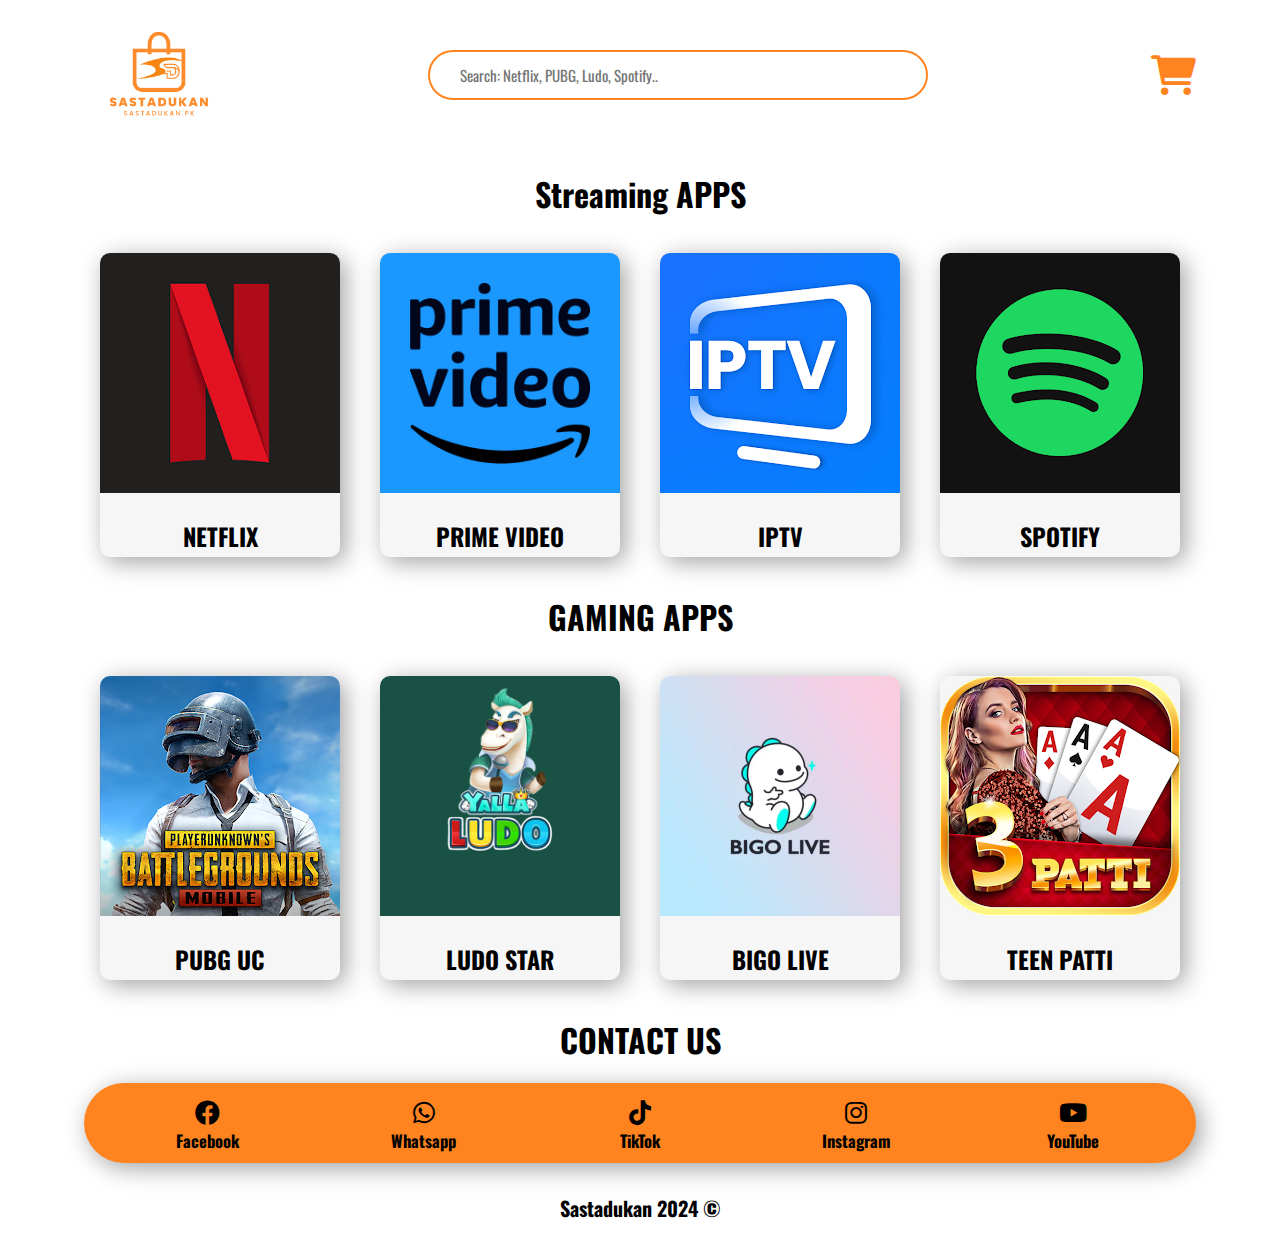
<file: index.html>
<!DOCTYPE html>
<html lang="en">
  <head>
    <meta charset="UTF-8" />
    <meta name="viewport" content="width=device-width, initial-scale=1.0" />
    <link rel="preconnect" href="https://fonts.googleapis.com" />
    <link rel="preconnect" href="https://fonts.gstatic.com" crossorigin />
    <link
      href="https://fonts.googleapis.com/css2?family=Oswald:wght@200..700&display=swap"
      rel="stylesheet"
    />
    <link
      rel="stylesheet"
      href="https://cdnjs.cloudflare.com/ajax/libs/font-awesome/6.0.0/css/all.min.css"
    />
    <link rel="stylesheet" href="css/styles.css" />
    <script src="js/script.js" defer></script>
    <title>ONLINE SHOPPING</title>
  </head>
  <body>
    <!-- STREAMING APPS -->
    <nav>
      <div class="top-bar">
        <img class="logo" src="pix/logo.png" alt="Logo" />
        <input
          type="text"
          placeholder="Search: Netflix, PUBG, Ludo, Spotify.."
        />
        <a href="#"><i class="fa-solid fa-cart-shopping"></i></a>
      </div>
    </nav>

    <!-- CONTAINER 1 -->

    <h1>Streaming APPS</h1>
    <div class="container">
      <div class="mini-cont">
        <a href="netflix.html">
          <img src="pix/netflix.png" alt="Netflix" />
        </a>
        <h2>NETFLIX</h2>
      </div>
      <div class="mini-cont">
        <a href="prime.html">
          <img src="pix/prime-video.png" alt="prime video" />
        </a>
        <h2>PRIME VIDEO</h2>
      </div>
      <div class="mini-cont">
        <a href="iptv.html">
          <img src="pix/iptv.png" alt="iPTV" />
        </a>
        <h2>IPTV</h2>
      </div>
      <div class="mini-cont">
        <a href="spotify.html">
          <img src="pix/spotify.png" alt="spotify" />
        </a>
        <h2>SPOTIFY</h2>
      </div>
    </div>

    <!-- 2nd SECTION -->

    <h1>GAMING APPS</h1>
    <div class="container">
      <div class="mini-cont">
        <a href="pubg.html">
          <img src="pix/pubg.png" alt="PUBG UC" />
        </a>
        <h2>PUBG UC</h2>
      </div>
      <div class="mini-cont">
        <a href="ludo.html">
          <img src="pix/yalla-ludo-1.jpg" alt="prime video" />
        </a>
        <h2>LUDO STAR</h2>
      </div>
      <div class="mini-cont">
        <a href="bigo.html">
          <img src="pix/bigo-live.webp" alt="BIGO LIVE" />
        </a>
        <h2>BIGO LIVE</h2>
      </div>
      <div class="mini-cont">
        <a href="teen.html">
          <img src="pix/3patti.png" alt="TEEN PATTI" />
        </a>
        <h2>TEEN PATTI</h2>
      </div>
    </div>

    <!-- CONTACT DETAILS  -->

    <h1>CONTACT US</h1>
    <div class="contact">
      <div class="social">
        <a
          href="https://www.facebook.com/sastadukan.pk?mibextid=ZbWKwL"
          target="_blank"
          ><i class="fa-brands fa-facebook"></i
        ></a>
        <h5>Facebook</h5>
      </div>
      <div class="social">
        <a href="https://wa.me/923366557776?text=Hi Lets Chat" target="_blank"
          ><i class="fab fa-whatsapp"></i
        ></a>
        <h5>Whatsapp</h5>
      </div>
      <div class="social">
        <a
          href="https://www.tiktok.com/@nreviews03?_t=8k10SKIayN5&_r=1"
          target="_blank"
          ><i class="fa-brands fa-tiktok"></i
        ></a>
        <h5>TikTok</h5>
      </div>
      <div class="social">
        <a
          href="https://www.instagram.com/sastadukan.pk?igsh=azJrYTB6Y2c5c3Vq"
          target="_blank"
          ><i class="fa-brands fa-instagram"></i
        ></a>
        <h5>Instagram</h5>
      </div>
      <div class="social">
        <a
          href="https://youtube.com/@NReviews03?si=BrXxbHKIIUJ-EyfP"
          target="_blank"
          rel="YouTube"
          ><i class="fa-brands fa-youtube"></i
        ></a>
        <h5>YouTube</h5>
      </div>
    </div>

    <!-- Copyright Text -->
    <h6>Sastadukan 2024 &#169;</h6>
  </body>
</html>
</file>
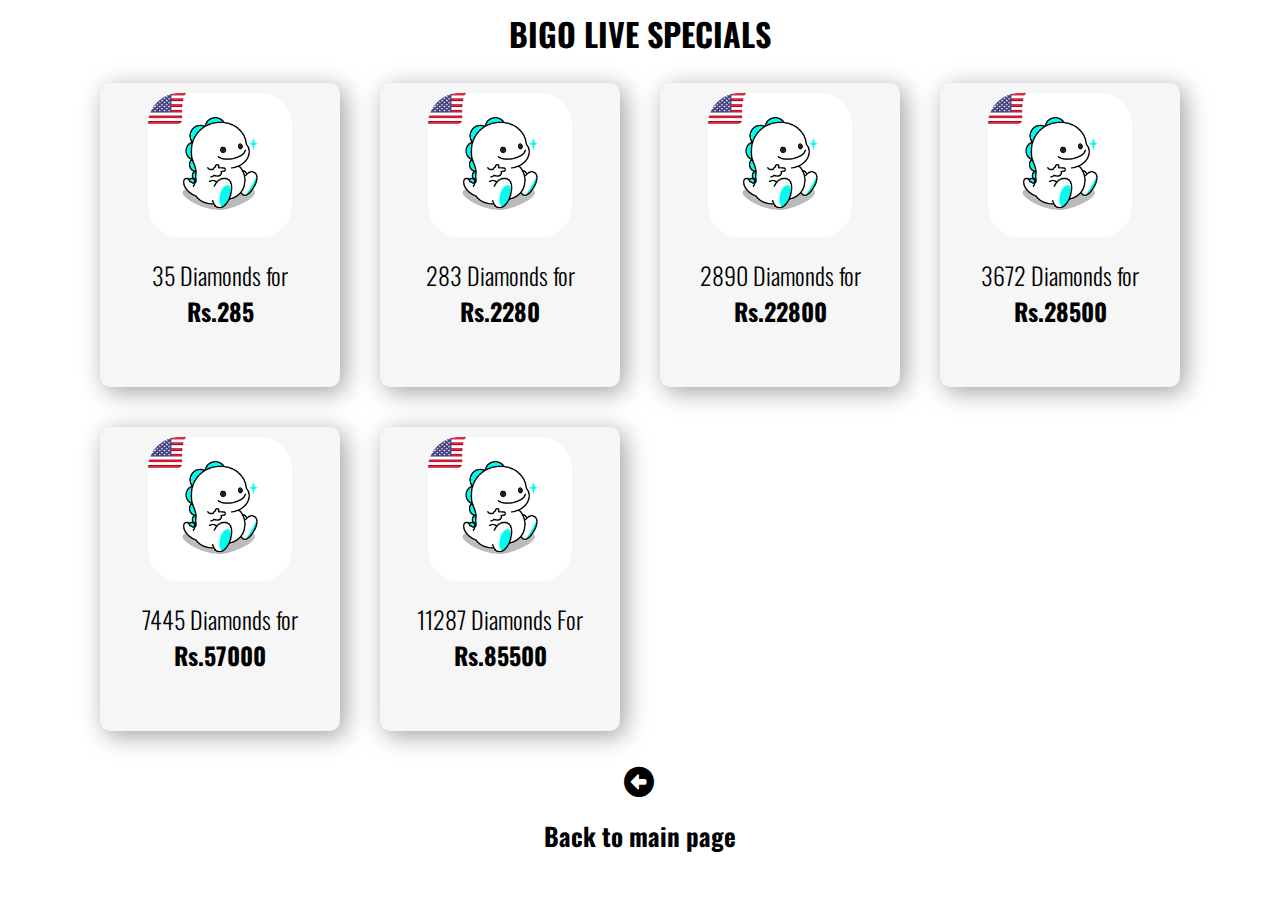
<file: bigo.html>
<!DOCTYPE html>
<html lang="en">
  <head>
    <meta charset="UTF-8" />
    <meta name="viewport" content="width=device-width, initial-scale=1.0" />
    <link rel="preconnect" href="https://fonts.googleapis.com" />
    <link rel="preconnect" href="https://fonts.gstatic.com" crossorigin />
    <link
      href="https://fonts.googleapis.com/css2?family=Oswald:wght@200..700&display=swap"
      rel="stylesheet"
    />
    <link
      rel="stylesheet"
      href="https://cdnjs.cloudflare.com/ajax/libs/font-awesome/6.0.0/css/all.min.css"
    />
    <link rel="stylesheet" href="css/bigo.css" />
    <title>BIGO LIVE</title>
  </head>
  <body>
    <h1>BIGO LIVE SPECIALS</h1>

    <div class="container">
      <div class="mini-cont">
        <img src="pix/bigo.png" alt="ludo" />
        <h2>
          35 Diamonds for <br />
          <span class="text-style">Rs.285</span>
        </h2>
      </div>
      <div class="mini-cont">
        <img src="pix/bigo.png" alt="ludo" />
        <h2>
          283 Diamonds for <br />
          <span class="text-style">Rs.2280</span>
        </h2>
      </div>
      <div class="mini-cont">
        <img src="pix/bigo.png" alt="ludo" />
        <h2>
          2890 Diamonds for <br />
          <span class="text-style">Rs.22800</span>
        </h2>
      </div>
      <div class="mini-cont">
        <img src="pix/bigo.png" alt="ludo" />
        <h2>
          3672 Diamonds for <br />
          <span class="text-style">Rs.28500</span>
        </h2>
      </div>
      <div class="mini-cont">
        <img src="pix/bigo.png" alt="ludo" />
        <h2>
          7445 Diamonds for <br />
          <span class="text-style">Rs.57000</span>
        </h2>
      </div>
      <div class="mini-cont">
        <img src="pix/bigo.png" alt="ludo" />
        <h2>
          11287 Diamonds For <br />
          <span class="text-style">Rs.85500</span>
        </h2>
      </div>
    </div>
    <div class="end-text">
      <a href="index.html"><i class="fa-solid fa-circle-left"></i></a>
      <h5>Back to main page</h5>
    </div>
  </body>
</html>
</file>
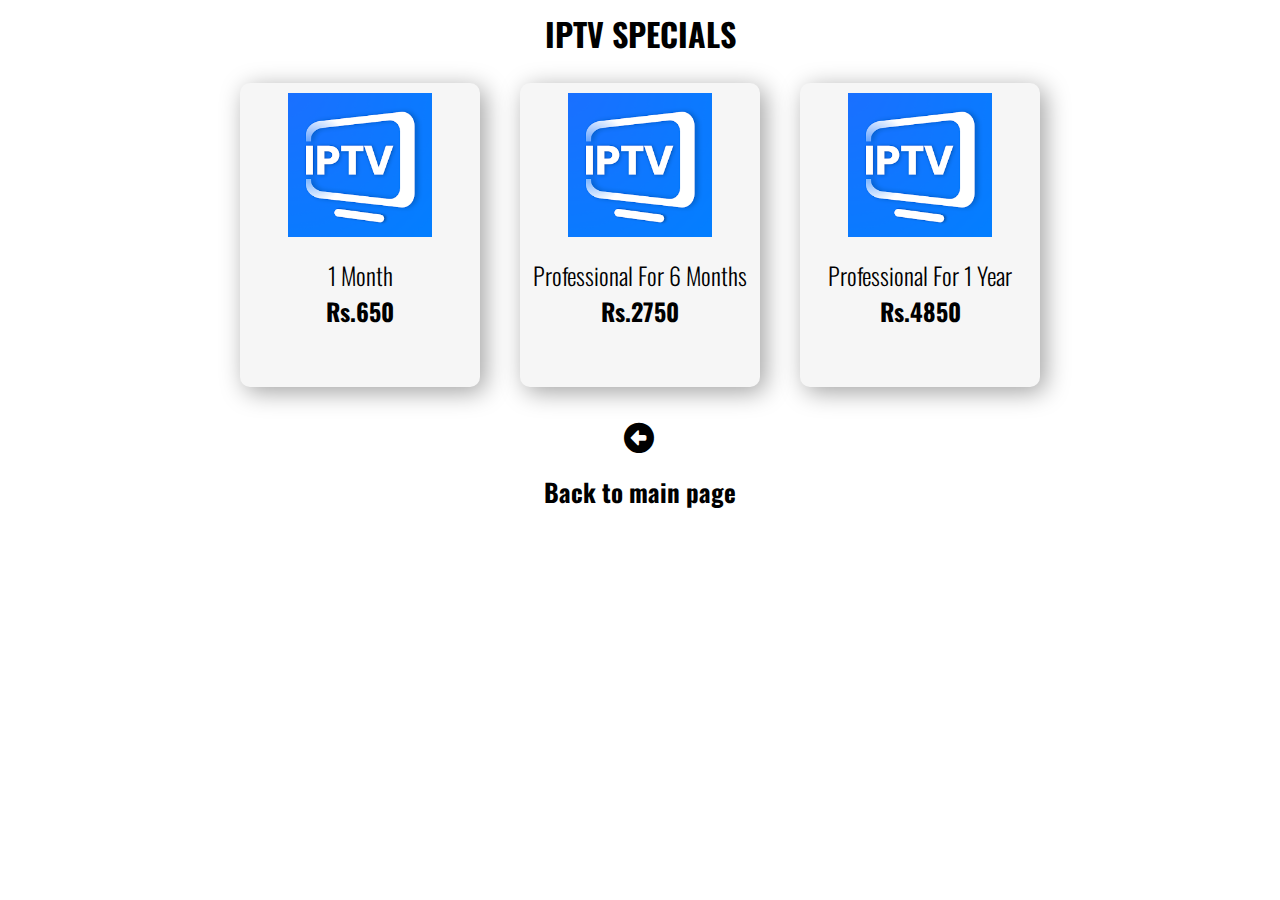
<file: iptv.html>
<!DOCTYPE html>
<html lang="en">
  <head>
    <meta charset="UTF-8" />
    <meta name="viewport" content="width=device-width, initial-scale=1.0" />
    <link rel="preconnect" href="https://fonts.googleapis.com" />
    <link rel="preconnect" href="https://fonts.gstatic.com" crossorigin />
    <link
      href="https://fonts.googleapis.com/css2?family=Oswald:wght@200..700&display=swap"
      rel="stylesheet"
    />
    <link
      rel="stylesheet"
      href="https://cdnjs.cloudflare.com/ajax/libs/font-awesome/6.0.0/css/all.min.css"
    />
    <link rel="stylesheet" href="css/iptv.css" />
    <title>IPTV</title>
  </head>
  <body>
    <h1>IPTV SPECIALS</h1>

    <div class="container">
      <div class="mini-cont">
        <img src="pix/iptv.png" alt="ludo" />
        <h2>
          1 Month <br />
          <span class="text-style">Rs.650</span>
        </h2>
      </div>
      <div class="mini-cont">
        <img src="pix/iptv.png" alt="ludo" />
        <h2>
          Professional For 6 Months <br />
          <span class="text-style">Rs.2750</span>
        </h2>
      </div>
      <div class="mini-cont">
        <img src="pix/iptv.png" alt="ludo" />
        <h2>
          Professional For 1 Year <br />
          <span class="text-style">Rs.4850</span>
        </h2>
      </div>
    </div>
    </div>
    <div class="end-text">
      <a href="index.html"><i class="fa-solid fa-circle-left"></i></a>
      <h5>Back to main page</h5>
    </div>
  </body>
</html>
</file>
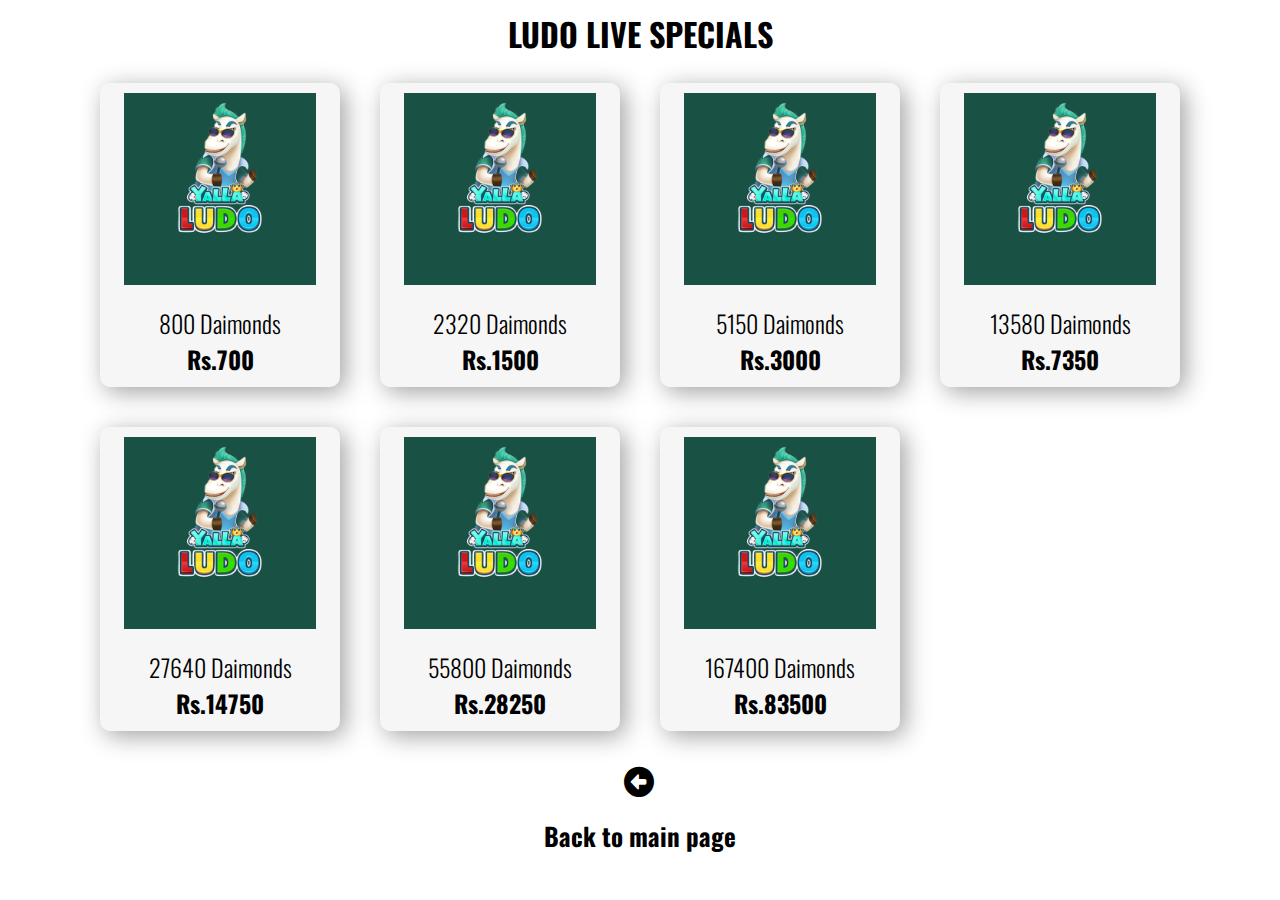
<file: ludo.html>
<!DOCTYPE html>
<html lang="en">
  <head>
    <meta charset="UTF-8" />
    <meta name="viewport" content="width=device-width, initial-scale=1.0" />
    <link rel="preconnect" href="https://fonts.googleapis.com" />
    <link rel="preconnect" href="https://fonts.gstatic.com" crossorigin />
    <link
      href="https://fonts.googleapis.com/css2?family=Oswald:wght@200..700&display=swap"
      rel="stylesheet"
    />
    <link
      rel="stylesheet"
      href="https://cdnjs.cloudflare.com/ajax/libs/font-awesome/6.0.0/css/all.min.css"
    />
    <link rel="stylesheet" href="css/ludo.css" />
    <title>Document</title>
  </head>
  <body>
    <h1>LUDO LIVE SPECIALS</h1>

    <div class="container">
      <div class="mini-cont">
        <img src="pix/yalla-ludo-1.jpg" alt="ludo" />
        <h2>
          800 Daimonds <br />
          <span class="text-style">Rs.700</span>
        </h2>
      </div>
      <div class="mini-cont">
        <img src="pix/yalla-ludo-1.jpg" alt="ludo" />
        <h2>
          2320 Daimonds <br />
          <span class="text-style">Rs.1500</span>
        </h2>
      </div>
      <div class="mini-cont">
        <img src="pix/yalla-ludo-1.jpg" alt="ludo" />
        <h2>
          5150 Daimonds <br />
          <span class="text-style">Rs.3000</span>
        </h2>
      </div>
      <div class="mini-cont">
        <img src="pix/yalla-ludo-1.jpg" alt="ludo" />
        <h2>
          13580 Daimonds <br />
          <span class="text-style">Rs.7350</span>
        </h2>
      </div>
      <div class="mini-cont">
        <img src="pix/yalla-ludo-1.jpg" alt="ludo" />
        <h2>
          27640 Daimonds <br />
          <span class="text-style">Rs.14750</span>
        </h2>
      </div>
      <div class="mini-cont">
        <img src="pix/yalla-ludo-1.jpg" alt="ludo" />
        <h2>
          55800 Daimonds <br />
          <span class="text-style">Rs.28250</span>
        </h2>
      </div>
      <div class="mini-cont">
        <img src="pix/yalla-ludo-1.jpg" alt="ludo" />
        <h2>
          167400 Daimonds <br />
          <span class="text-style">Rs.83500</span>
        </h2>
      </div>
    </div>
    </div>
    <div class="end-text">
      <a href="index.html"><i class="fa-solid fa-circle-left"></i></a>
      <h5>Back to main page</h5>
    </div>
  </body>
</html>
</file>
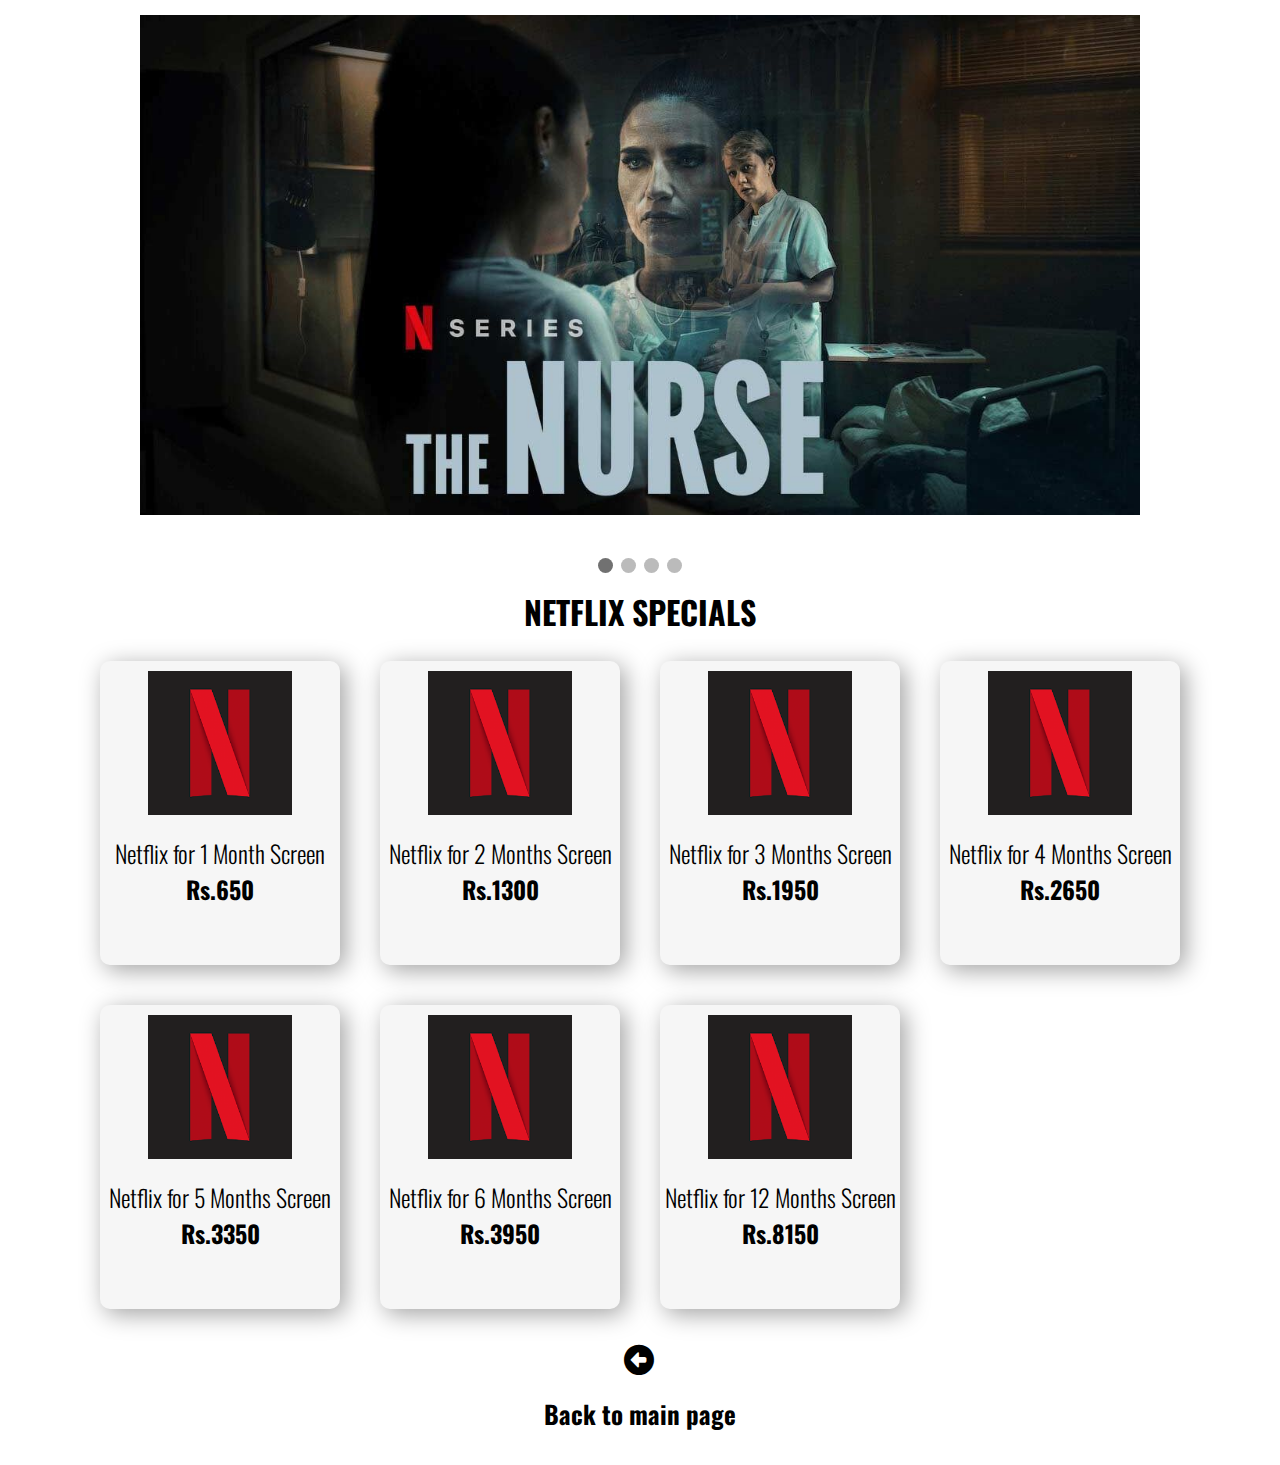
<file: netflix.html>
<!DOCTYPE html>
<html lang="en">
  <head>
    <meta charset="UTF-8" />
    <meta name="viewport" content="width=device-width, initial-scale=1.0" />
    <link rel="preconnect" href="https://fonts.googleapis.com" />
    <link rel="preconnect" href="https://fonts.gstatic.com" crossorigin />
    <link
      href="https://fonts.googleapis.com/css2?family=Oswald:wght@200..700&display=swap"
      rel="stylesheet"
    />
    <link
      rel="stylesheet"
      href="https://cdnjs.cloudflare.com/ajax/libs/font-awesome/6.0.0/css/all.min.css"
    />
    <script src="js/script.js" defer></script>
    <link rel="stylesheet" href="css/netflix.css" />
    <title>NETFLIX SPECIALS</title>
  </head>
  <body>
    <!--SLIDE SHOW CONTAINER AND DOTS  -->

    <div class="slideshow-container">
      <div class="mySlides fade">
        <img src="pix/slider1.jpg" style="width: 100%" alt="slide" />
      </div>

      <div class="mySlides fade">
        <img src="/pix/slider2.jpg" style="width: 100%" alt="slide" />
      </div>

      <div class="mySlides fade">
        <img src="pix/slider3.jpg" style="width: 100%" alt="slide" />
      </div>

      <div class="mySlides fade">
        <img src="pix/slider4.jpg" style="width: 100%" alt="slide" />
      </div>
    </div>
    <br />
    <div style="text-align: center">
      <span class="dot"></span>
      <span class="dot"></span>
      <span class="dot"></span>
      <span class="dot"></span>
    </div>

    <!-- CONTENT INFORMATION -->

    <h1>NETFLIX SPECIALS</h1>

    <div class="container">
      <div class="mini-cont">
        <img src="pix/netflix.png" alt="netflix" />
        <h2>
          Netflix for 1 Month Screen <br />
          <span class="text-style">Rs.650</span>
        </h2>
      </div>
      <div class="mini-cont">
        <img src="pix/netflix.png" alt="netflix" />
        <h2>
          Netflix for 2 Months Screen <br />
          <span class="text-style">Rs.1300</span>
        </h2>
      </div>
      <div class="mini-cont">
        <img src="pix/netflix.png" alt="netflix" />
        <h2>
          Netflix for 3 Months Screen <br />
          <span class="text-style">Rs.1950</span>
        </h2>
      </div>
      <div class="mini-cont">
        <img src="pix/netflix.png" alt="netflix" />
        <h2>
          Netflix for 4 Months Screen <br />
          <span class="text-style">Rs.2650</span>
        </h2>
      </div>
      <div class="mini-cont">
        <img src="pix/netflix.png" alt="netflix" />
        <h2>
          Netflix for 5 Months Screen <br />
          <span class="text-style">Rs.3350</span>
        </h2>
      </div>
      <div class="mini-cont">
        <img src="pix/netflix.png" alt="netflix" />
        <h2>
          Netflix for 6 Months Screen <br />
          <span class="text-style">Rs.3950</span>
        </h2>
      </div>
      <div class="mini-cont">
        <img src="pix/netflix.png" alt="netflix" />
        <h2>
          Netflix for 12 Months Screen <br />
          <span class="text-style">Rs.8150</span>
        </h2>
      </div>
    </div>
    <div class="end-text">
      <a href="index.html"><i class="fa-solid fa-circle-left"></i></a>
      <h5>Back to main page</h5>
    </div>
  </body>
</html>
</file>
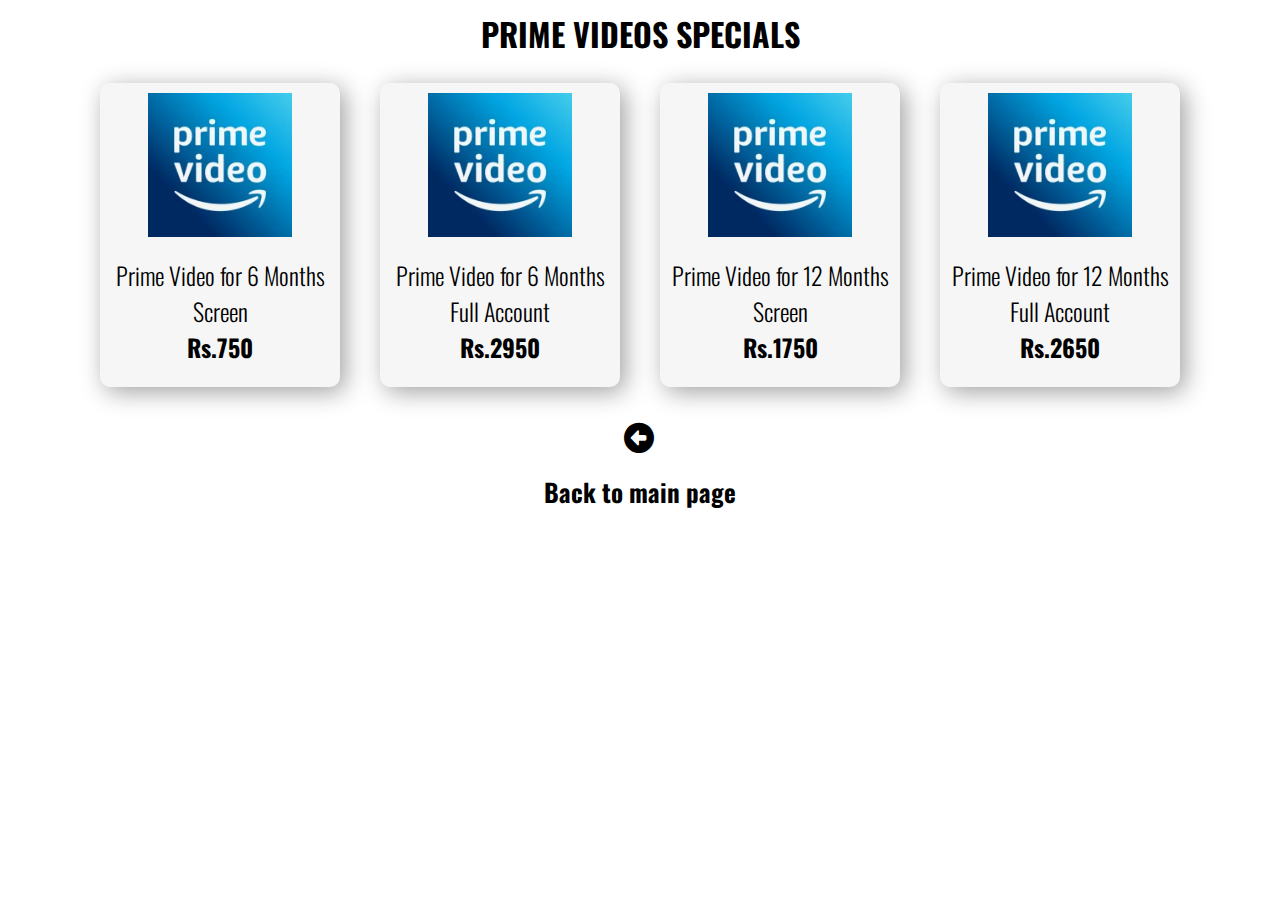
<file: prime.html>
<!DOCTYPE html>
<html lang="en">
  <head>
    <meta charset="UTF-8" />
    <meta name="viewport" content="width=device-width, initial-scale=1.0" />
    <link rel="preconnect" href="https://fonts.googleapis.com" />
    <link rel="preconnect" href="https://fonts.gstatic.com" crossorigin />
    <link
      href="https://fonts.googleapis.com/css2?family=Oswald:wght@200..700&display=swap"
      rel="stylesheet"
    />
    <link
      rel="stylesheet"
      href="https://cdnjs.cloudflare.com/ajax/libs/font-awesome/6.0.0/css/all.min.css"
    />
    <link rel="stylesheet" href="css/prime.css" />
    <title>Document</title>
  </head>
  <body>
    <h1>PRIME VIDEOS SPECIALS</h1>

    <div class="container">
      <div class="mini-cont">
        <img src="pix/prime-video2.webp" alt="ludo" />
        <h2>
          Prime Video for 6 Months Screen <br />
          <span class="text-style">Rs.750</span>
        </h2>
      </div>
      <div class="mini-cont">
        <img src="pix/prime-video2.webp" alt="ludo" />
        <h2>
          Prime Video for 6 Months Full Account <br />
          <span class="text-style">Rs.2950</span>
        </h2>
      </div>
      <div class="mini-cont">
        <img src="pix/prime-video2.webp" alt="ludo" />
        <h2>
          Prime Video for 12 Months Screen <br />
          <span class="text-style">Rs.1750</span>
        </h2>
      </div>
      <div class="mini-cont">
        <img src="pix/prime-video2.webp" alt="ludo" />
        <h2>
          Prime Video for 12 Months Full Account <br />
          <span class="text-style">Rs.2650</span>
        </h2>
      </div>
    </div>
    <div class="end-text">
      <a href="index.html"><i class="fa-solid fa-circle-left"></i></a>
      <h5>Back to main page</h5>
    </div>
  </body>
</html>
</file>
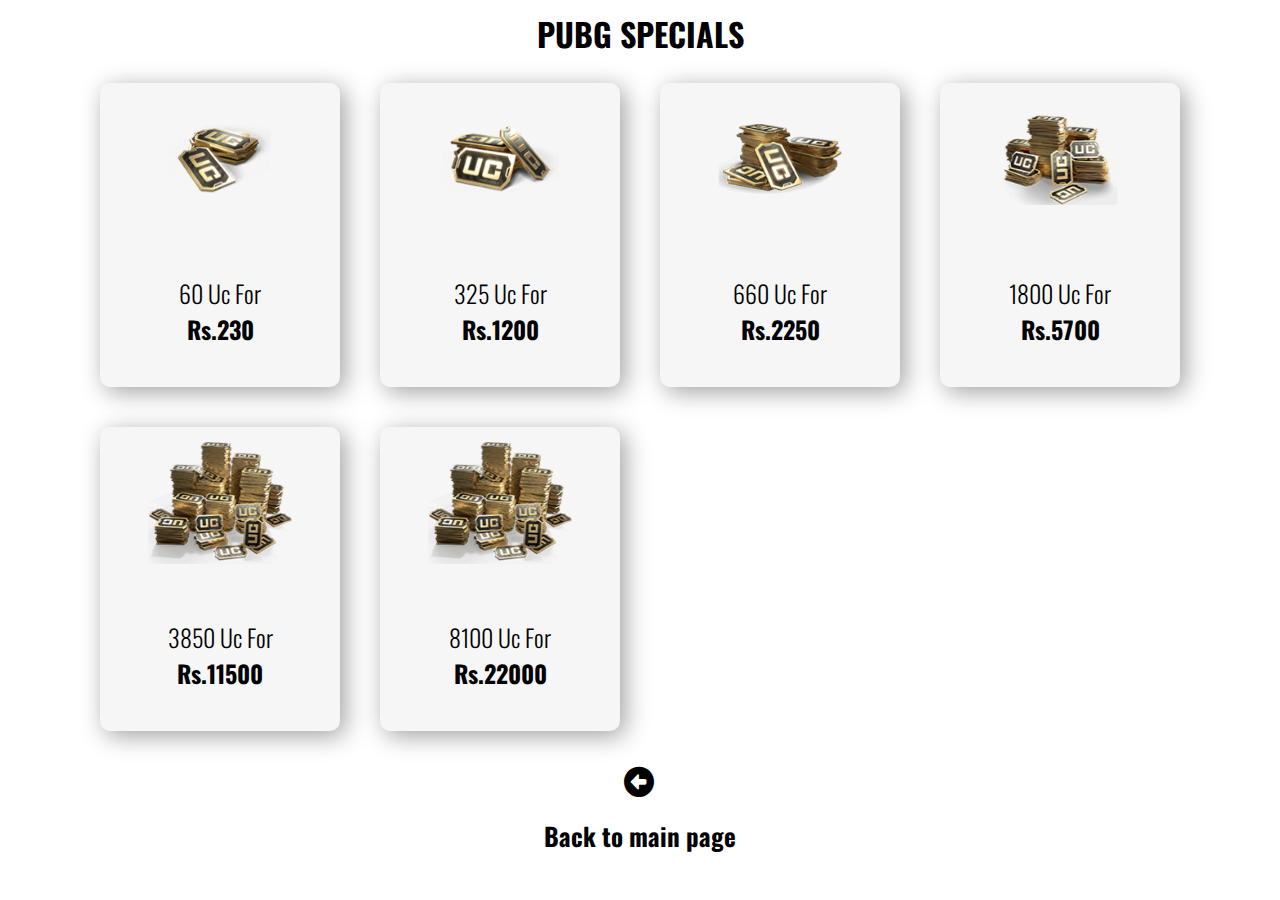
<file: pubg.html>
<!DOCTYPE html>
<html lang="en">
  <head>
    <meta charset="UTF-8" />
    <meta name="viewport" content="width=device-width, initial-scale=1.0" />
    <link rel="preconnect" href="https://fonts.googleapis.com" />
    <link rel="preconnect" href="https://fonts.gstatic.com" crossorigin />
    <link
      href="https://fonts.googleapis.com/css2?family=Oswald:wght@200..700&display=swap"
      rel="stylesheet"
    />
    <link
      rel="stylesheet"
      href="https://cdnjs.cloudflare.com/ajax/libs/font-awesome/6.0.0/css/all.min.css"
    />
    <link rel="stylesheet" href="css/pubg.css" />
    <title>Document</title>
  </head>
  <body>
    <h1>PUBG SPECIALS</h1>

    <div class="container">
      <div class="mini-cont">
        <img src="pix/pbg-uc-11.png" alt="ludo" />
        <h2>
          60 Uc For <br />
          <span class="text-style">Rs.230</span>
        </h2>
      </div>
      <div class="mini-cont">
        <img src="pix/pbg-uc.png" alt="ludo" />
        <h2>
          325 Uc For <br />
          <span class="text-style">Rs.1200</span>
        </h2>
      </div>
      <div class="mini-cont">
        <img src="pix/pbg-uc-2.png" alt="ludo" />
        <h2>
          660 Uc For <br />
          <span class="text-style">Rs.2250</span>
        </h2>
      </div>
      <div class="mini-cont">
        <img src="pix/pbg-uc-3.png" alt="ludo" />
        <h2>
          1800 Uc For <br />
          <span class="text-style">Rs.5700</span>
        </h2>
      </div>
      <div class="mini-cont">
        <img src="pix/pbg-uc-4.png" alt="ludo" />
        <h2>
          3850 Uc For <br />
          <span class="text-style">Rs.11500</span>
        </h2>
      </div>
      <div class="mini-cont">
        <img src="pix/pbg-uc-5.png" alt="ludo" />
        <h2>
          8100 Uc For <br />
          <span class="text-style">Rs.22000</span>
        </h2>
      </div>
    </div>
    </div>
    <div class="end-text">
      <a href="index.html"><i class="fa-solid fa-circle-left"></i></a>
      <h5>Back to main page</h5>
    </div>
  </body>
</html>
</file>
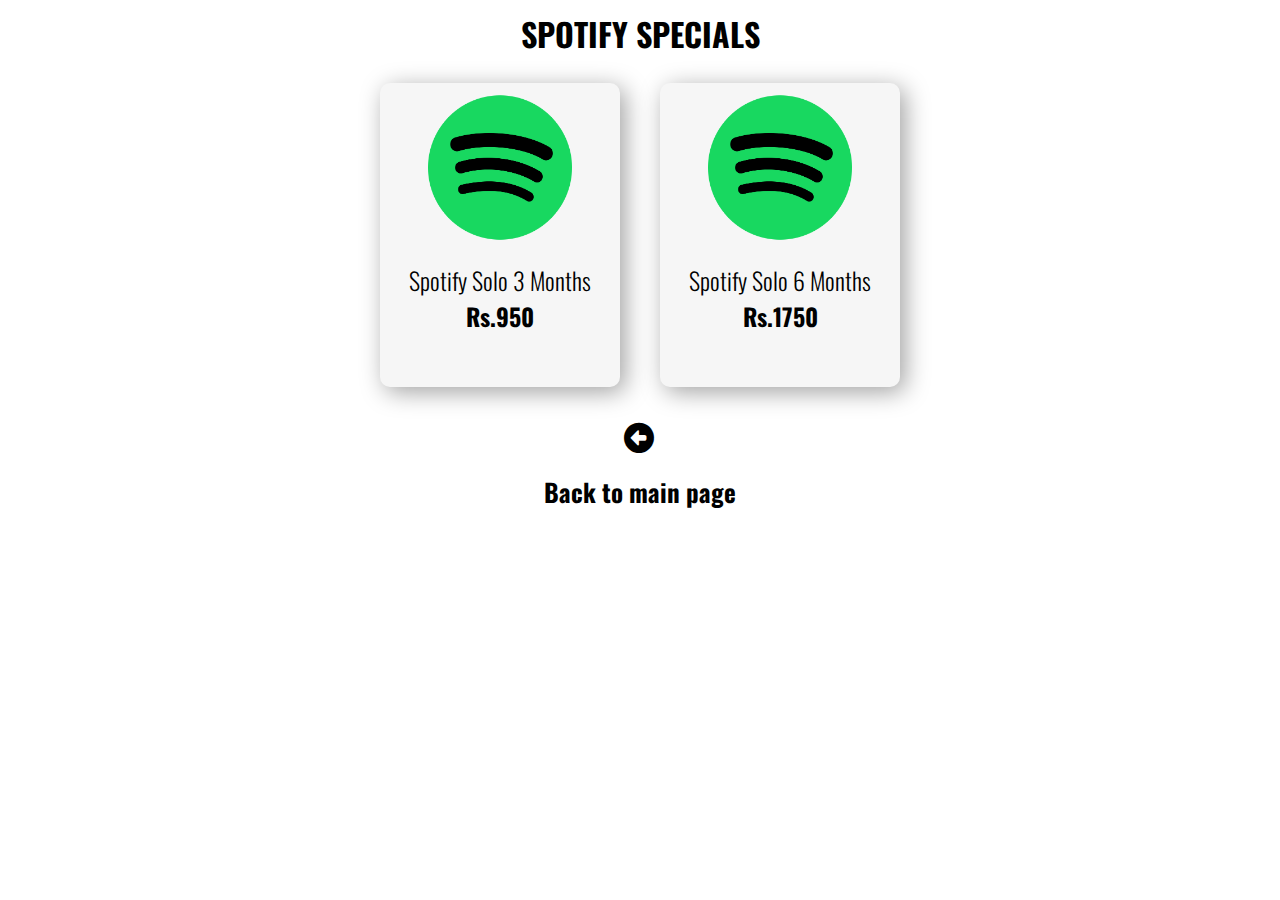
<file: spotify.html>
<!DOCTYPE html>
<html lang="en">
  <head>
    <meta charset="UTF-8" />
    <meta name="viewport" content="width=device-width, initial-scale=1.0" />
    <link rel="preconnect" href="https://fonts.googleapis.com" />
    <link rel="preconnect" href="https://fonts.gstatic.com" crossorigin />
    <link
      href="https://fonts.googleapis.com/css2?family=Oswald:wght@200..700&display=swap"
      rel="stylesheet"
    />
    <link
      rel="stylesheet"
      href="https://cdnjs.cloudflare.com/ajax/libs/font-awesome/6.0.0/css/all.min.css"
    />
    <link rel="stylesheet" href="css/spotify.css" />
    <title>SPOTIFY</title>
  </head>
  <body>
    <h1>SPOTIFY SPECIALS</h1>

    <div class="container">
      <div class="mini-cont">
        <img src="pix/Spotify_icon.png" alt="spotify" />
        <h2>
          Spotify Solo 3 Months <br />
          <span class="text-style">Rs.950</span>
        </h2>
      </div>
      <div class="mini-cont">
        <img src="pix/Spotify_icon.png" alt="spotify" />
        <h2>
          Spotify Solo 6 Months <br />
          <span class="text-style">Rs.1750</span>
        </h2>
      </div>
    </div>
    </div>
    <div class="end-text">
      <a href="index.html"><i class="fa-solid fa-circle-left"></i></a>
      <h5>Back to main page</h5>
    </div>
  </body>
</html>
</file>
<file: css/styles.css>
/* UNIVERSAL STYLING */

*{
  padding: 0;
  margin: 0;
  box-sizing: border-box;
  font-family: Oswald;
}

body{
  display: grid;
  justify-content: center;
}

h1,h2{
  text-align: center;
  margin: 20px auto;
}


/* TOP BAR */

.top-bar{
  display: flex;
  justify-content: space-between;
  align-items: center;
}

.logo{
  width: 150px;
  border-radius: 50%;
}

.top-bar .fa-solid{
  font-size: 40px;
  color: #ff841f;
}

input{
  width: 500px;
  height: 50px;
  border-radius: 25px;
  border: 2px solid #ff841f;
  padding-left: 30px;
  font-size: 15px;
  margin-right: 30px;
}

/* STREAMING APPS CONTAINER STYLING */

.container{
  display: grid;
  grid-template-columns: repeat(4 , 1fr);
  gap: 40px;

  justify-content: space-evenly;

  padding: 1em 1em;
  margin: auto;
  max-width: 80rem;
  min-height: 300px;
}

/* MINI-CONT STYLING */

.mini-cont{
  display: grid;
  grid-template-rows: 1fr 1fr;

  width: 15em;
  height: 19em;
  
  background-color: #fff;
  box-shadow: 5px 5px 25px #0000005f;
  border-radius: 10px;
  background: rgb(246, 246, 246);
}

.container img{
  width: 240px;
  border-radius: 10px 10px 0 0;
}


/* CONTACT STYLING */

.contact{
  display: grid;
  grid-template-columns: repeat(5,1fr);

  justify-items: center;
  align-items: center;
    
  background: #ff841f;
  box-shadow: 5px 5px 25px #0000005f;
  border-radius: 50px;
  height: 80px;
  padding: 15px;
}

.social i{
  font-size: 25px;
  color: #000;
}


.contact > div {
  display: grid;
  justify-items: center;

  font-size: 20px;
  font-weight: bold;
  cursor: pointer;
}


/* HOVER EFFECTS FOR THE ICON */

.fa-facebook:hover {
  color: #1877f2;
}

.fa-youtube:hover {
  color: #FF0000;
}

.fa-twitter:hover {
  color: skyblue;
}

.fa-tiktok:hover {
  color: #000;
}

.fa-whatsapp:hover {
  color: #25d366;
}

.fa-instagram:hover {
  background: -webkit-linear-gradient(45deg, #405de6,
      #5851db, #833ab4, #c13584, #e1306c);
  -webkit-background-clip: text;
  -webkit-text-fill-color: transparent;
}



h6{
  font-size: 20px;
  margin: 30px;
  text-align: center;
  color: rgb(0, 0, 0);
}

@media(max-width:810px) {

  .container {
    box-sizing: border-box;
    display: grid;
    grid-template-columns: 1fr 1fr;
  }

  h1 {
    font-size: 1.5em;
    font-weight: bold;
  }


  @media(max-width:450px) {

    .container {
      display: grid;
      grid-template-rows: 1fr 1fr;
      grid-template-columns: 1fr 1fr;
      gap: 25px;
      width: 100%;
      height: auto;
      /* min-height: 100%; */
      justify-items: center;
      align-items: baseline;
    }

    .mini-cont {
      display: grid;
      grid-template-rows: 1fr 1fr;
    
      width: 100%;
      height: auto;
    
      background-color: #fff;
      box-shadow: 5px 5px 25px #0000005f;
      border-radius: 10px;
      background: rgb(246, 246, 246);
      }

      .top-bar{
        display: grid;
        grid-template-columns: repeat(2,1fr);
        grid-template-rows: repeat(2, 1fr);
        gap: 10px;
        justify-items: center;
        margin: 0 auto;
        width: 15em;
        height: 8em;
      }

      .logo{
        width: 85px;
        grid-column: 1 /2;
      }

      .top-bar .fa-solid{
        font-size: 25px;
        grid-column: -1 / 2;
      
      }
      
      input{
        grid-column: 1/-1;
        grid-row: 2 / 3;
        width: 250px;
        height: 30px;
        border-radius: 15px;
        font-size: 12px;
        margin: 0;
      }

      .container img{
        width: 139px;
      }

      h2{
        text-align: center;
        margin-top: 40px;
        padding: 0 5px;
      }

    h1 {
      font-size: 1.5em;
      font-weight: bold;
    }


    h5 {
      display: none;
    }

    .contact{
      background: none;
    }

  }

}



/* .logo {
  width: 150px;
  border-radius: 50%;
}

.top-bar .fa-solid {
  font-size: 40px;
  color: #ff841f;
}

input {
  width: 500px;
  height: 50px;
  border-radius: 25px;
  border: 2px solid #ff841f;
  padding-left: 30px;
  font-size: 15px;
  margin-right: 30px;
} */
</file>
<file: css/bigo.css>
* {
  padding: 0;
  margin: 0;
  box-sizing: border-box;
  font-family: Oswald;
}

body {
  display: grid;
  justify-content: center;
}

.end-text {
  display: grid;
  grid-template-rows: 1fr 1fr;
  justify-content: center;
  align-content: center;
}

.end-text i {
  color: black;
  font-size: 30px;
  margin: 20px 80px;
}

h5 {
  text-align: center;
  font-size: 25px;
}

.text-style {
  font-weight: bold;
}

h1 {
  text-align: center;
  margin: 10px auto;
}

h2 {
  text-align: center;
  margin: 10px auto;
  font-weight: 300;
}

/* STREAMING APPS CONTAINER STYLING */

.container {
  display: grid;
  grid-template-columns: repeat(4, 1fr);
  gap: 40px;

  justify-content: space-evenly;

  padding: 1em 1em;
  margin: auto;
  max-width: 80rem;
  min-height: 300px;
}

/* MINI-CONT STYLING */

.mini-cont {
  display: grid;
  grid-template-rows: 1fr 1fr;

  justify-items: center;

  width: 15em;
  height: 19em;

  background-color: #fff;
  box-shadow: 5px 5px 25px #0000005f;
  border-radius: 10px;
  background: rgb(246, 246, 246);
}

.container img {
  width: 60%;
  padding: 10px 0;
}


h6 {
  margin: 30px;
  text-align: center;
  color: rgb(0, 0, 0);
}

@media(max-width:810px) {

  .container {
    box-sizing: border-box;
    display: grid;
    grid-template-columns: 1fr 1fr;
  }

  h1 {
    font-size: 1.5em;
    font-weight: bold;
  }


  @media(max-width:450px) {

    .container {
      display: grid;
      grid-template-rows: 1fr 1fr;
      grid-template-columns: 1fr 1fr;
      gap: 15px;
      width: 100%;
      height: auto;
      /* min-height: 100%; */
      justify-items: center;
      align-items: baseline;
    }

    .mini-cont {
      display: grid;
      grid-template-rows: 1fr 1fr;

      width: 100%;
      height: auto;

      background-color: #fff;
      box-shadow: 5px 5px 25px #0000005f;
      border-radius: 10px;
      background: rgb(246, 246, 246);
    }

    .container img {
      width: 139px;
    }

    h2 {
      text-align: center;
      margin-top: 40px;
      padding: 0 5px;
      font-size: 20px;
    }

    h1 {
      font-size: 1.5em;
      font-weight: bold;
    }


    h5 {
      display: none;
    }

    .contact {
      background: none;
    }

  }

}
</file>
<file: css/iptv.css>
* {
  padding: 0;
  margin: 0;
  box-sizing: border-box;
  font-family: Oswald;
}

body {
  display: grid;
  justify-content: center;
}

.end-text {
  display: grid;
  grid-template-rows: 1fr 1fr;
  justify-content: center;
  align-content: center;
}

.end-text i {
  color: black;
  font-size: 30px;
  margin: 20px 80px;
}

h5 {
  text-align: center;
  font-size: 25px;
}

.text-style {
  font-weight: bold;
}

h1 {
  text-align: center;
  margin: 10px auto;
}

h2 {
  text-align: center;
  margin: 10px auto;
  font-weight: 300;
}

/* STREAMING APPS CONTAINER STYLING */

.container {
  display: grid;
  grid-template-columns: repeat(3,1fr);
  gap: 40px;

  justify-content: space-evenly;

  padding: 1em 1em;
  margin: auto;
  max-width: 80rem;
  min-height: 300px;
}

/* MINI-CONT STYLING */

.mini-cont {
  display: grid;
  grid-template-rows: 1fr 1fr;

  justify-items: center;

  width: 15em;
  height: 19em;

  background-color: #fff;
  box-shadow: 5px 5px 25px #0000005f;
  border-radius: 10px;
  background: rgb(246, 246, 246);
}

.container img {
  width: 60%;
  padding: 10px 0;
}


h6 {
  margin: 30px;
  text-align: center;
  color: rgb(0, 0, 0);
}

@media(max-width:810px) {

  .container {
    box-sizing: border-box;
    display: grid;
    grid-template-columns: 1fr 1fr;
  }

  h1 {
    font-size: 1.5em;
    font-weight: bold;
  }


  @media(max-width:450px) {

    .container {
      display: grid;
      grid-template-rows: 1fr 1fr;
      grid-template-columns: 1fr 1fr;
      gap: 15px;
      width: 100%;
      height: auto;
      /* min-height: 100%; */
      justify-items: center;
      align-items: baseline;
    }

    .mini-cont {
      display: grid;
      grid-template-rows: 1fr 1fr;

      width: 100%;
      height: auto;

      background-color: #fff;
      box-shadow: 5px 5px 25px #0000005f;
      border-radius: 10px;
      background: rgb(246, 246, 246);
    }

    .container img {
      width: 139px;
    }

    h2 {
      text-align: center;
      margin-top: 40px;
      padding: 0 5px;
      font-size: 20px;
    }

    h1 {
      font-size: 1.5em;
      font-weight: bold;
    }


    h5 {
      display: none;
    }

    .contact {
      background: none;
    }

  }

}
</file>
<file: css/ludo.css>
* {
  padding: 0;
  margin: 0;
  box-sizing: border-box;
  font-family: Oswald;
}

body {
  display: grid;
  justify-content: center;
}

.end-text {
  display: grid;
  grid-template-rows: 1fr 1fr;
  justify-content: center;
  align-content: center;
}

.end-text i {
  color: black;
  font-size: 30px;
  margin: 20px 80px;
}

h5 {
  text-align: center;
  font-size: 25px;
}

.text-style {
  font-weight: bold;
}

h1 {
  text-align: center;
  margin: 10px auto;
}

h2 {
  text-align: center;
  margin: 10px auto;
  font-weight: 300;
}

/* STREAMING APPS CONTAINER STYLING */

.container {
  display: grid;
  grid-template-columns: repeat(4,1fr);
  gap: 40px;

  justify-content: space-evenly;

  padding: 1em 1em;
  margin: auto;
  max-width: 80rem;
  min-height: 300px;
}

/* MINI-CONT STYLING */

.mini-cont {
  display: grid;
  grid-template-rows: 1fr 1fr;

  justify-items: center;

  width: 15em;
  height: 19em;

  background-color: #fff;
  box-shadow: 5px 5px 25px #0000005f;
  border-radius: 10px;
  background: rgb(246, 246, 246);
}

.container img {
  width: 60%;
  padding: 10px 0;
}

.mini-cont img{
  width: 80%;
}


h6 {
  margin: 30px;
  text-align: center;
  color: rgb(0, 0, 0);
}

@media(max-width:810px) {

  .container {
    box-sizing: border-box;
    display: grid;
    grid-template-columns: 1fr 1fr;
  }

  h1 {
    font-size: 1.5em;
    font-weight: bold;
  }


  @media(max-width:450px) {

    .container {
      display: grid;
      grid-template-rows: 1fr 1fr;
      grid-template-columns: 1fr 1fr;
      gap: 15px;
      width: 100%;
      height: auto;
      /* min-height: 100%; */
      justify-items: center;
      align-items: baseline;
    }

    .mini-cont {
      display: grid;
      grid-template-rows: 1fr 1fr;

      width: 100%;
      height: auto;

      background-color: #fff;
      box-shadow: 5px 5px 25px #0000005f;
      border-radius: 10px;
      background: rgb(246, 246, 246);
    }

    .container img {
      width: 139px;
    }

    h2 {
      text-align: center;
      margin-top: 40px;
      padding: 0 5px;
      font-size: 20px;
    }

    h1 {
      font-size: 1.5em;
      font-weight: bold;
    }


    h5 {
      display: none;
    }

    .contact {
      background: none;
    }

  }

}
</file>
<file: css/netflix.css>
* {
  padding: 0;
  margin: 0;
  box-sizing: border-box;
  font-family: Oswald;
}

body {
  display: grid;
  justify-content: center;
}

.end-text{
  display: grid;
  grid-template-rows: 1fr 1fr;
  justify-content: center;
  align-content: center;
}

.end-text i{
  color: black;
  font-size: 30px;
  margin: 20px 80px;
}

h5 {
  text-align: center;
  font-size: 25px;
}

.text-style{
  font-weight: bold;
}

h1{
  text-align: center;
  margin: 10px auto;
}

h2 {
  text-align: center;
  margin: 10px auto;
  font-weight: 300;
}

/* STREAMING APPS CONTAINER STYLING */

.container {
  display: grid;
  grid-template-columns: repeat(4,1fr);
  gap: 40px;

  justify-content: space-evenly;

  padding: 1em 1em;
  margin: auto;
  max-width: 80rem;
  min-height: 300px;
}

/* MINI-CONT STYLING */

.mini-cont {
  display: grid;
  grid-template-rows: 1fr 1fr;

  justify-items: center;

  width: 15em;
  height: 19em;

  background-color: #fff;
  box-shadow: 5px 5px 25px #0000005f;
  border-radius: 10px;
  background: rgb(246, 246, 246);
}

.container img {
  width: 60%;
  padding: 10px 0;
}


h6 {
  margin: 30px;
  text-align: center;
  color: rgb(0, 0, 0);
}


/* SLIDE SHOW STYLING */

 .mySlides {
   display: none;
 }

 img {
   vertical-align: middle;
 }

 /* Slideshow container */
 .slideshow-container {
   max-width: 1000px;
   position: relative;
   margin: 15px auto;
 }

 .numbertext {
   color: #f2f2f2;
   font-size: 12px;
   padding: 8px 12px;
   position: absolute;
   top: 0;
 }

 /* The dots/bullets/indicators */
 .dot {
   height: 15px;
   width: 15px;
   margin: 0 2px;
   background-color: #bbb;
   border-radius: 50%;
   display: inline-block;
   transition: background-color 0.6s ease;
 }

 .active {
   background-color: #717171;
 }

 /* Fading animation */
 .fade {
   animation-name: fade;
   animation-duration: 1.5s;
 }

/* MEDIA QEURIES FOR RESPONSIVE WEBSITE */

@media(max-width:810px) {

  .container {
    box-sizing: border-box;
    display: grid;
    grid-template-columns: 1fr 1fr;
  }

  .slideshow-container {
    max-width: 100%;
    margin: 10px;
    }

  h1 {
    font-size: 1.5em;
    font-weight: bold;
  }


  @media(max-width:450px) {

    .container {
      display: grid;
      grid-template-rows: 1fr 1fr;
      grid-template-columns: 1fr 1fr;
      gap: 15px;
      width: 100%;
      height: auto;
      /* min-height: 100%; */
      justify-items: center;
      align-items: baseline;
    }

    .slideshow-container {
      max-width: 100%;
      margin: 10px;
      }

    .mini-cont {
      display: grid;
      grid-template-rows: 1fr 1fr;

      width: 100%;
      height: auto;

      background-color: #fff;
      box-shadow: 5px 5px 25px #0000005f;
      border-radius: 10px;
      background: rgb(246, 246, 246);
    }

    .container img {
      width: 139px;
    }

    h2 {
      text-align: center;
      margin-top: 40px;
      padding: 0 5px;
      font-size: 20px;
    }

    h1 {
      font-size: 1.5em;
      font-weight: bold;
    }


    h5 {
      display: none;
    }

    .contact {
      background: none;
    }

  }

}
</file>
<file: css/prime.css>
* {
  padding: 0;
  margin: 0;
  box-sizing: border-box;
  font-family: Oswald;
}

body {
  display: grid;
  justify-content: center;
}

.end-text {
  display: grid;
  grid-template-rows: 1fr 1fr;
  justify-content: center;
  align-content: center;
}

.end-text i {
  color: black;
  font-size: 30px;
  margin: 20px 80px;
}

h5 {
  text-align: center;
  font-size: 25px;
}

.text-style {
  font-weight: bold;
}

h1 {
  text-align: center;
  margin: 10px auto;
}

h2 {
  text-align: center;
  margin: 10px auto;
  font-weight: 300;
}
/* STREAMING APPS CONTAINER STYLING */

.container {
  display: grid;
  grid-template-columns: repeat(4,1fr);
  gap: 40px;

  justify-content: space-evenly;

  padding: 1em 1em;
  margin: auto;
  max-width: 80rem;
  min-height: 300px;
}

/* MINI-CONT STYLING */

.mini-cont {
  display: grid;
  grid-template-rows: 1fr 1fr;

  justify-items: center;

  width: 15em;
  height: 19em;

  background-color: #fff;
  box-shadow: 5px 5px 25px #0000005f;
  border-radius: 10px;
  background: rgb(246, 246, 246);
}

.container img {
  width: 60%;
  padding: 10px 0;
}


h6 {
  margin: 30px;
  text-align: center;
  color: rgb(0, 0, 0);
}

@media(max-width:810px) {

  .container {
    box-sizing: border-box;
    display: grid;
    grid-template-columns: 1fr 1fr;
  }

  h1 {
    font-size: 1.5em;
    font-weight: bold;
  }


  @media(max-width:450px) {

    .container {
      display: grid;
      grid-template-rows: 1fr 1fr;
      grid-template-columns: 1fr 1fr;
      gap: 15px;
      width: 100%;
      height: auto;
      /* min-height: 100%; */
      justify-items: center;
      align-items: baseline;
    }

    .mini-cont {
      display: grid;
      grid-template-rows: 1fr 1fr;

      width: 100%;
      height: auto;

      background-color: #fff;
      box-shadow: 5px 5px 25px #0000005f;
      border-radius: 10px;
      background: rgb(246, 246, 246);
    }

    .container img {
      width: 139px;
    }

    h2 {
      text-align: center;
      margin-top: 40px;
      padding: 0 5px;
      font-size: 20px;
    }

    h1 {
      font-size: 1.5em;
      font-weight: bold;
    }


    h5 {
      display: none;
    }

    .contact {
      background: none;
    }

  }

}
</file>
<file: css/pubg.css>
* {
  padding: 0;
  margin: 0;
  box-sizing: border-box;
  font-family: Oswald;
}

body {
  display: grid;
  justify-content: center;
  background-repeat: no-repeat;
  background-position: center;
}

.end-text {
  display: grid;
  grid-template-rows: 1fr 1fr;
  justify-content: center;
  align-content: center;
}

.end-text i {
  color: black;
  font-size: 30px;
  margin: 20px 80px;
}

h5 {
  text-align: center;
  font-size: 25px;
}

.text-style {
  font-weight: bold;
}

h1 {
  text-align: center;
  margin: 10px auto;
}

h2 {
  text-align: center;
  margin: 10px auto;
  font-weight: 300;
}

/* STREAMING APPS CONTAINER STYLING */

.container {
  display: grid;
  grid-template-columns: repeat(4,1fr);
  gap: 40px;

  justify-content: space-evenly;

  padding: 1em 1em;
  margin: auto;
  max-width: 80rem;
  min-height: 300px;
}

/* MINI-CONT STYLING */

.mini-cont {
  display: grid;
  grid-template-rows: 1fr 1fr;

  justify-items: center;
  align-items: center;

  width: 15em;
  height: 19em;

  background-color: #fff;
  box-shadow: 5px 5px 25px #0000005f;
  border-radius: 10px;
  background: rgb(246, 246, 246);
}

.container img {
  width: 60%;
  padding: 10px 0;
}


h6 {
  margin: 30px;
  text-align: center;
  color: rgb(0, 0, 0);
}

@media(max-width:810px) {

  .container {
    box-sizing: border-box;
    display: grid;
    grid-template-columns: 1fr 1fr;
  }

  h1 {
    font-size: 1.5em;
    font-weight: bold;
  }


  @media(max-width:450px) {

    .container {
      display: grid;
      grid-template-rows: 1fr 1fr;
      grid-template-columns: 1fr 1fr;
      gap: 15px;
      width: 100%;
      height: auto;
      /* min-height: 100%; */
      justify-items: center;
      align-items: baseline;
    }

    .mini-cont {
      display: grid;
      grid-template-rows: 1fr 1fr;

      width: 100%;
      height: auto;

      background-color: #fff;
      box-shadow: 5px 5px 25px #0000005f;
      border-radius: 10px;
      background: rgb(246, 246, 246);
    }

    .container img {
      width: 139px;
    }

    h2 {
      text-align: center;
      margin-top: 40px;
      padding: 0 5px;
      font-size: 20px;
    }

    h1 {
      font-size: 1.5em;
      font-weight: bold;
    }


    h5 {
      display: none;
    }

    .contact {
      background: none;
    }

  }

}
</file>
<file: css/spotify.css>
* {
  padding: 0;
  margin: 0;
  box-sizing: border-box;
  font-family: Oswald;
}

body {
  display: grid;
  justify-content: center;
}

.end-text {
  display: grid;
  grid-template-rows: 1fr 1fr;
  justify-content: center;
  align-content: center;
}

.end-text i {
  color: black;
  font-size: 30px;
  margin: 20px 80px;
}

h5 {
  text-align: center;
  font-size: 25px;
}

.text-style {
  font-weight: bold;
}

h1 {
  text-align: center;
  margin: 10px auto;
}

h2 {
  text-align: center;
  margin: 10px auto;
  font-weight: 300;
}

/* STREAMING APPS CONTAINER STYLING */

.container {
  display: grid;
  grid-template-columns: 1fr 1fr;
  gap: 40px;

  justify-content: space-evenly;

  padding: 1em 1em;
  margin: auto;
  max-width: 80rem;
  min-height: 300px;
}

/* MINI-CONT STYLING */

.mini-cont {
  display: grid;
  grid-template-rows: 1fr 1fr;

  justify-items: center;

  width: 15em;
  height: 19em;

  background-color: #fff;
  box-shadow: 5px 5px 25px #0000005f;
  border-radius: 10px;
  background: rgb(246, 246, 246);
}

.container img {
  width: 60%;
  padding: 10px 0;
}


h6 {
  margin: 30px;
  text-align: center;
  color: rgb(0, 0, 0);
}

@media(max-width:810px) {

  .container {
    box-sizing: border-box;
    display: grid;
    grid-template-columns: 1fr 1fr;
  }

  h1 {
    font-size: 1.5em;
    font-weight: bold;
  }


  @media(max-width:450px) {

    .container {
      display: grid;
      grid-template-rows: 1fr 1fr;
      grid-template-columns: 1fr 1fr;
      gap: 15px;
      width: 100%;
      height: auto;
      /* min-height: 100%; */
      justify-items: center;
      align-items: baseline;
    }

    .mini-cont {
      display: grid;
      grid-template-rows: 1fr 1fr;

      width: 100%;
      height: auto;

      background-color: #fff;
      box-shadow: 5px 5px 25px #0000005f;
      border-radius: 10px;
      background: rgb(246, 246, 246);
    }

    .container img {
      width: 139px;
    }

    h2 {
      text-align: center;
      margin-top: 40px;
      padding: 0 5px;
      font-size: 20px;
    }

    h1 {
      font-size: 1.5em;
      font-weight: bold;
    }


    h5 {
      display: none;
    }

    .contact {
      background: none;
    }

  }

}
</file>
